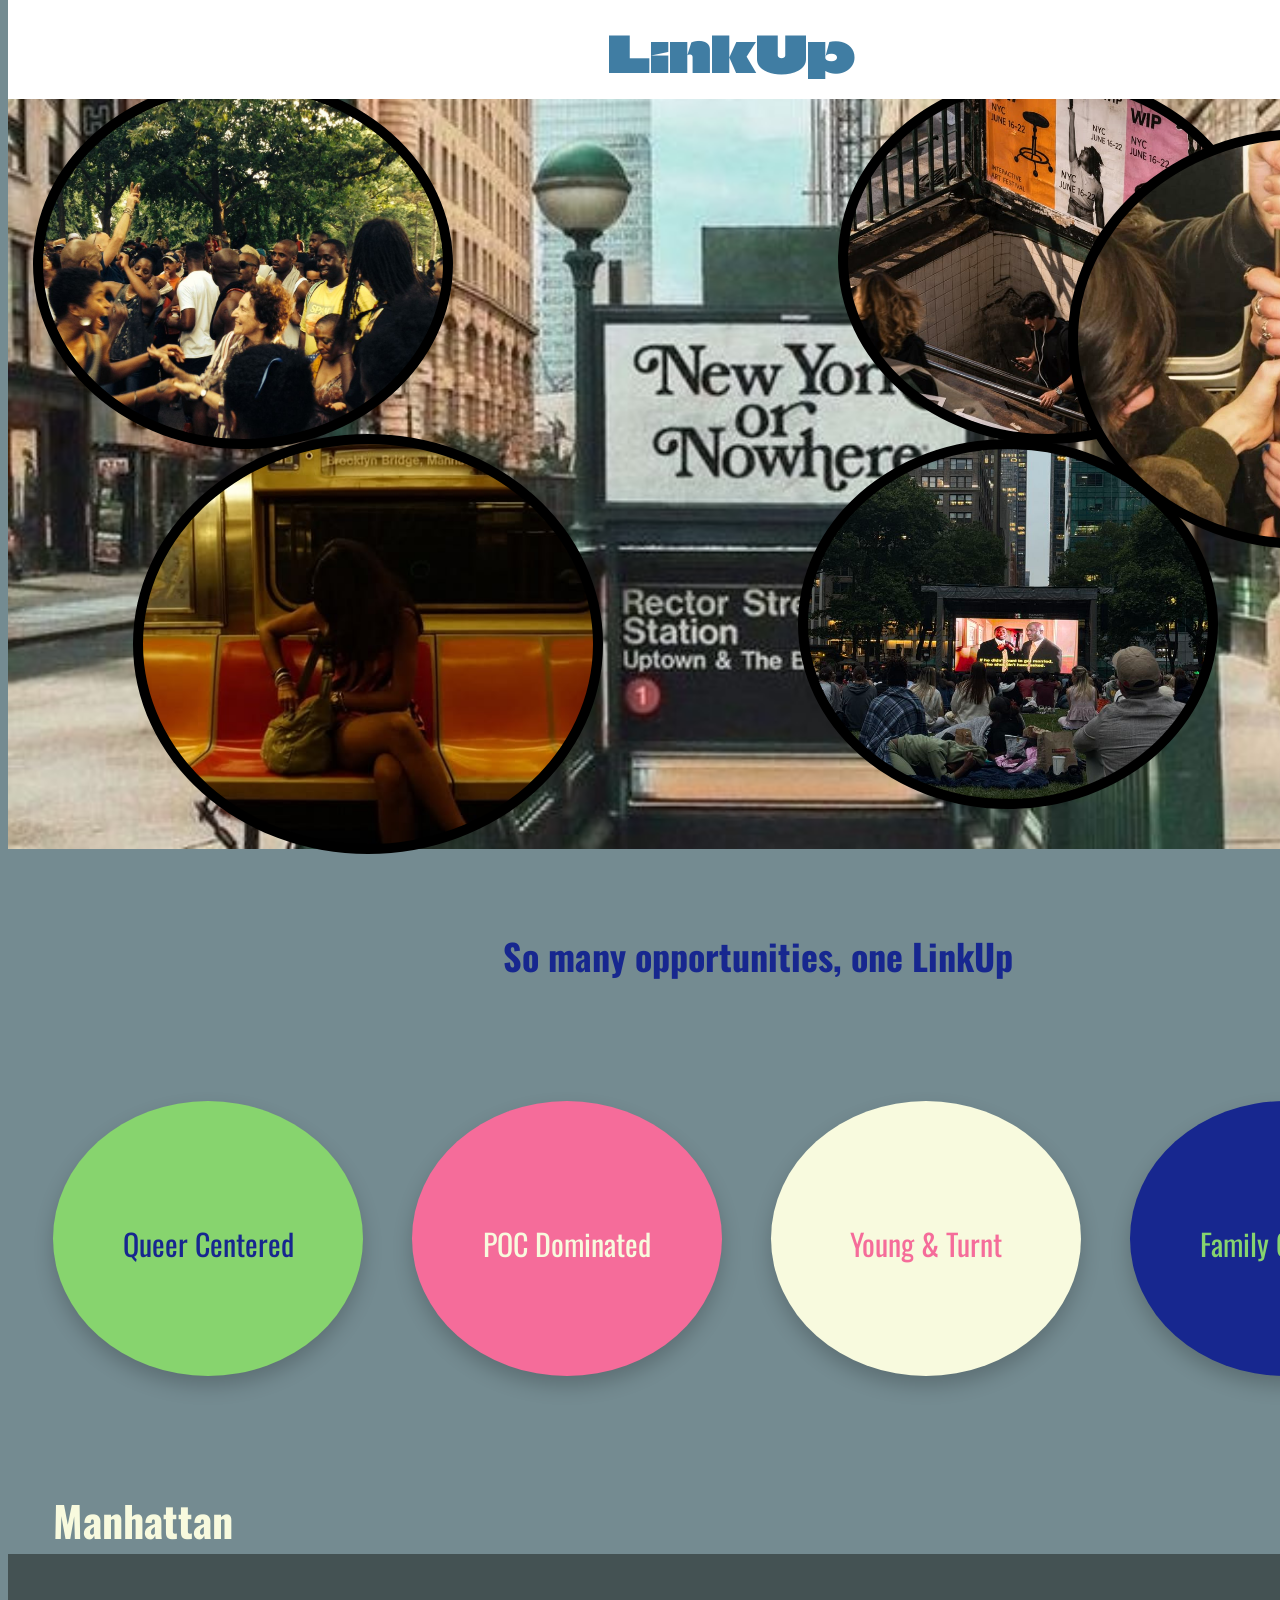
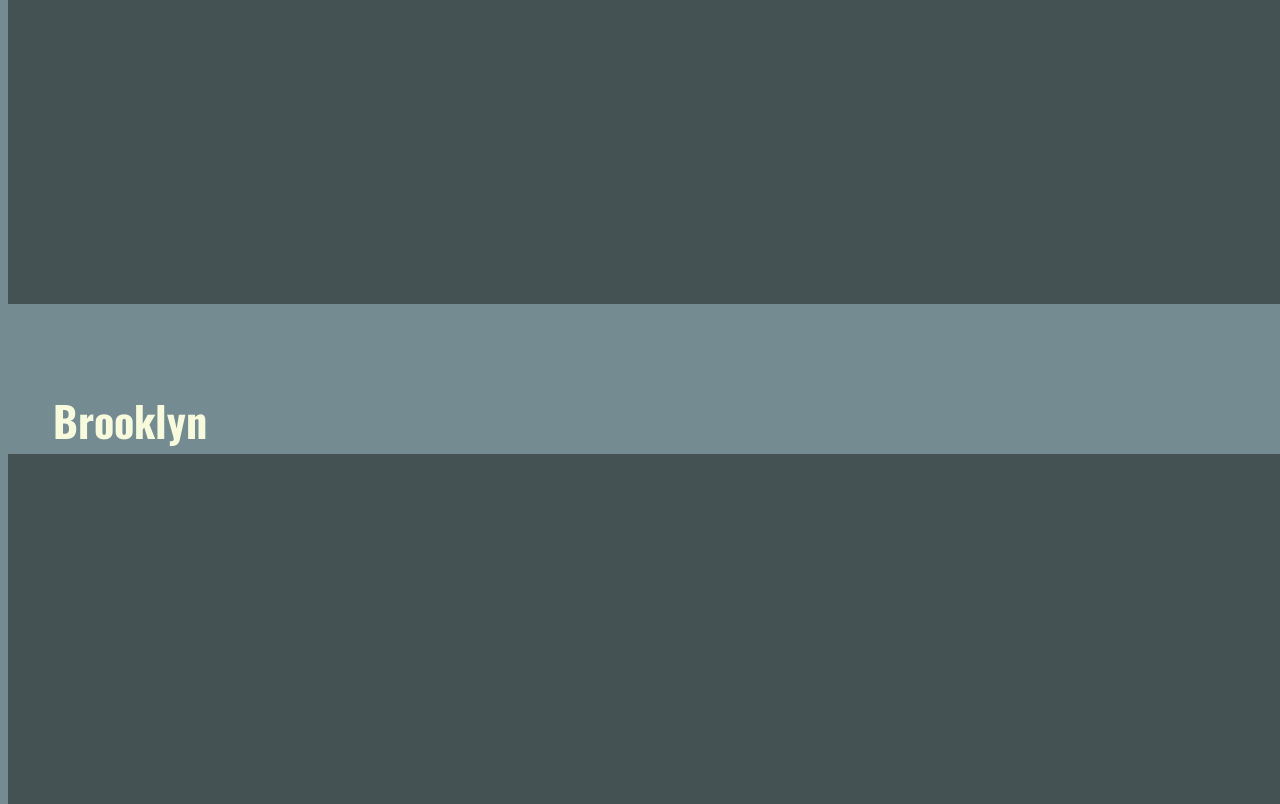
<file: index.html>
<!DOCTYPE html>
<html lang="en">
<head>
    <meta charset="UTF-8">
    <meta name="viewport" content="width=device-width, initial-scale=1.0">
    <title>LinkUp: Event Finder</title>

    <link rel="stylesheet" type="text/css" href="css/index.css">

    <link rel="preconnect" href="https://fonts.googleapis.com">
    <link rel="preconnect" href="https://fonts.gstatic.com" crossorigin>
    <link href="https://fonts.googleapis.com/css2?family=Climate+Crisis:YEAR@1979&family=Oswald:wght@200..700&display=swap" rel="stylesheet">
</head>

<body>

    <div class="header">
        <h1 class="Logo">LinkUp</h1>
    </div>

    <div class="Intro">
        <div class="circle circle1"></div>
        <div class="circle circle2"></div>
        <div class="circle circle3"></div>
        <div class="circle circle4"></div>
        <div class="circle circle5"></div>
    </div>

    <div class="cat-details">
        <h1>So many opportunities, one LinkUp</h1>

        <div class="cat1">
            <p>Queer Centered</p>
        </div>

        <div class="cat2">
            <p>POC Dominated</p>
        </div>

        <div class="cat3">
            <p>Young & Turnt</p>
        </div>

        <div class="cat4">
            <p>Family Oriented</p>
        </div>
    </div>

    <div class="borough-header manhattan-header">
        <h1>Manhattan</h1>
    </div>

    <div class="Manhattan"></div>

    <div class="borough-header brooklyn-header">
        <h1>Brooklyn</h1>
    </div>

    <div class="Brooklyn"></div>

    <div id="event-popup" class="popup hidden">
        <div class="popup-content">
            <button id="close-popup">×</button>

            <h2 id="popup-name"></h2>
            <p id="popup-description"></p>

            <p><strong>Date:</strong> <span id="popup-date"></span></p>
            <p><strong>Time:</strong> <span id="popup-time"></span></p>
            <p><strong>Location:</strong> <span id="popup-location"></span></p>
            <p><strong>Cost:</strong> <span id="popup-cost"></span></p>

            <a id="popup-url" href="#" target="_blank">Event Link</a>
        </div>
    </div>

    <script src="app.js"></script>

</body>
</html>
</file>
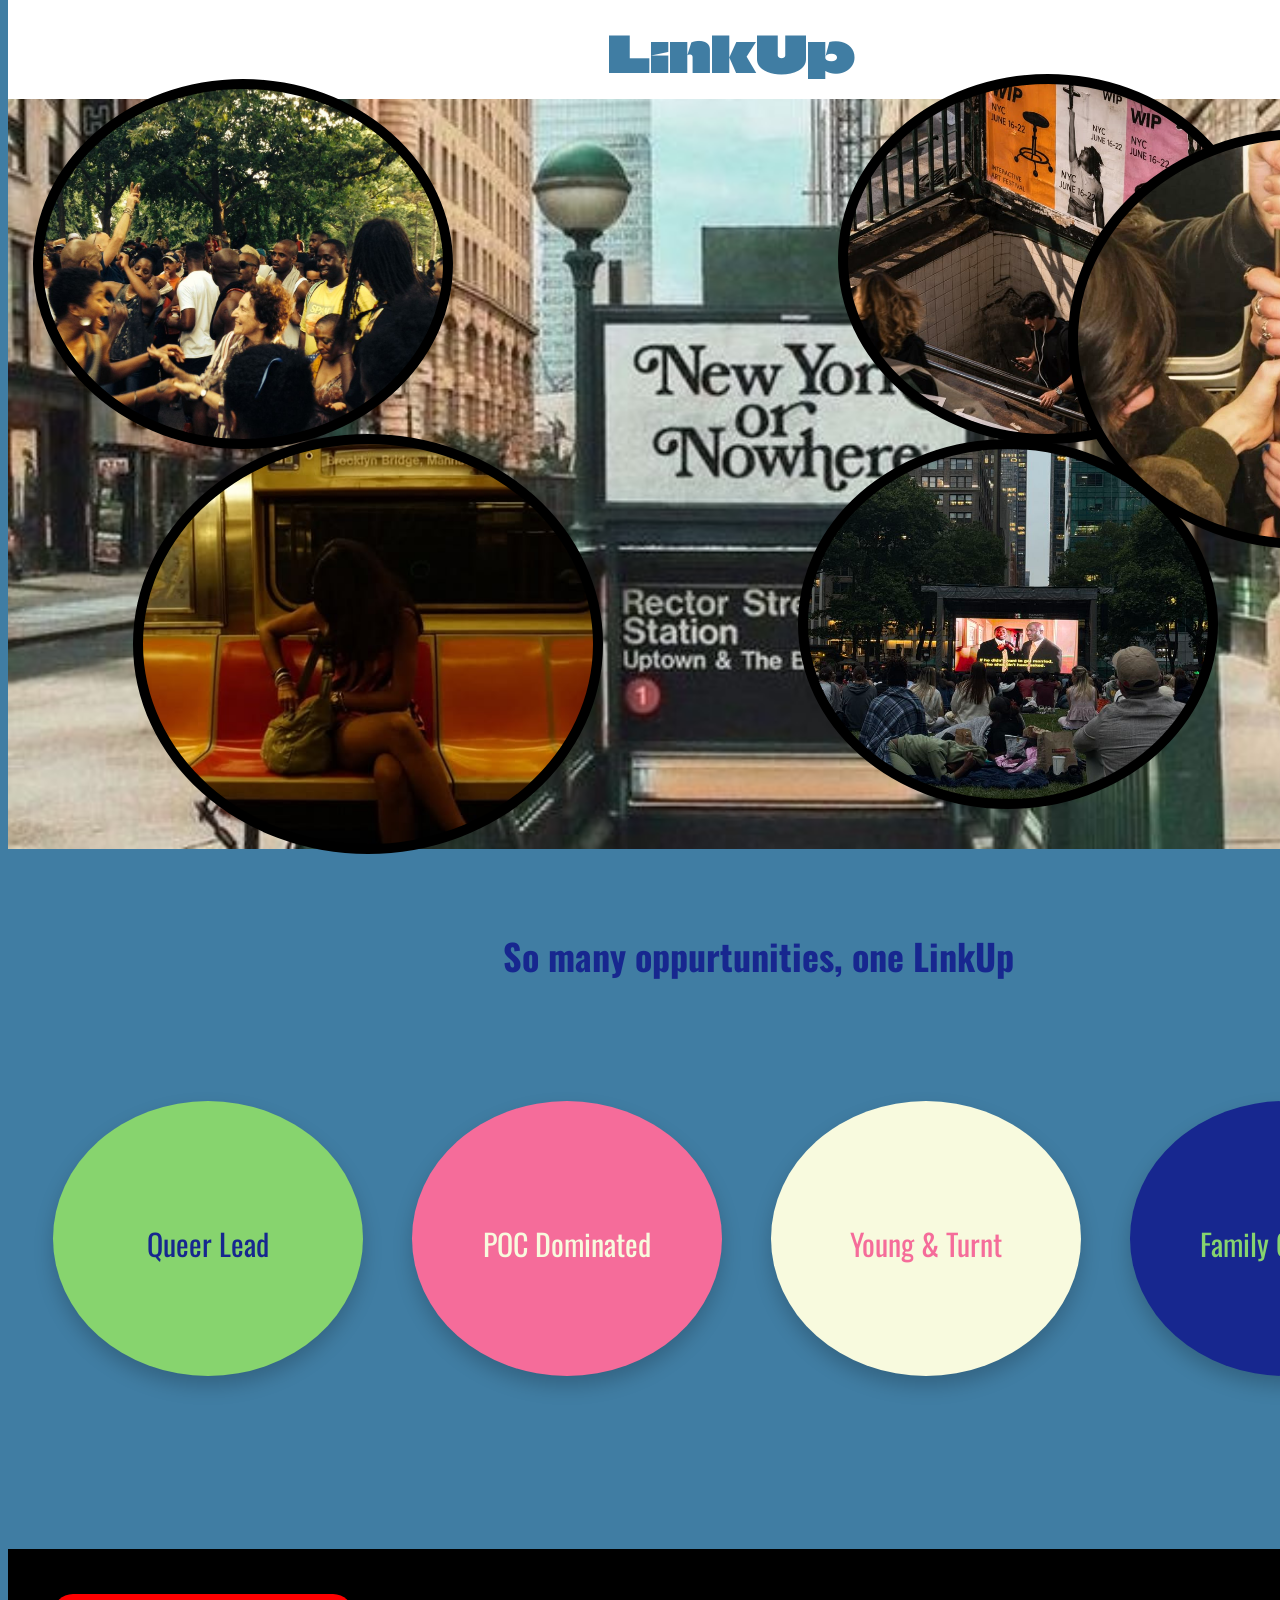
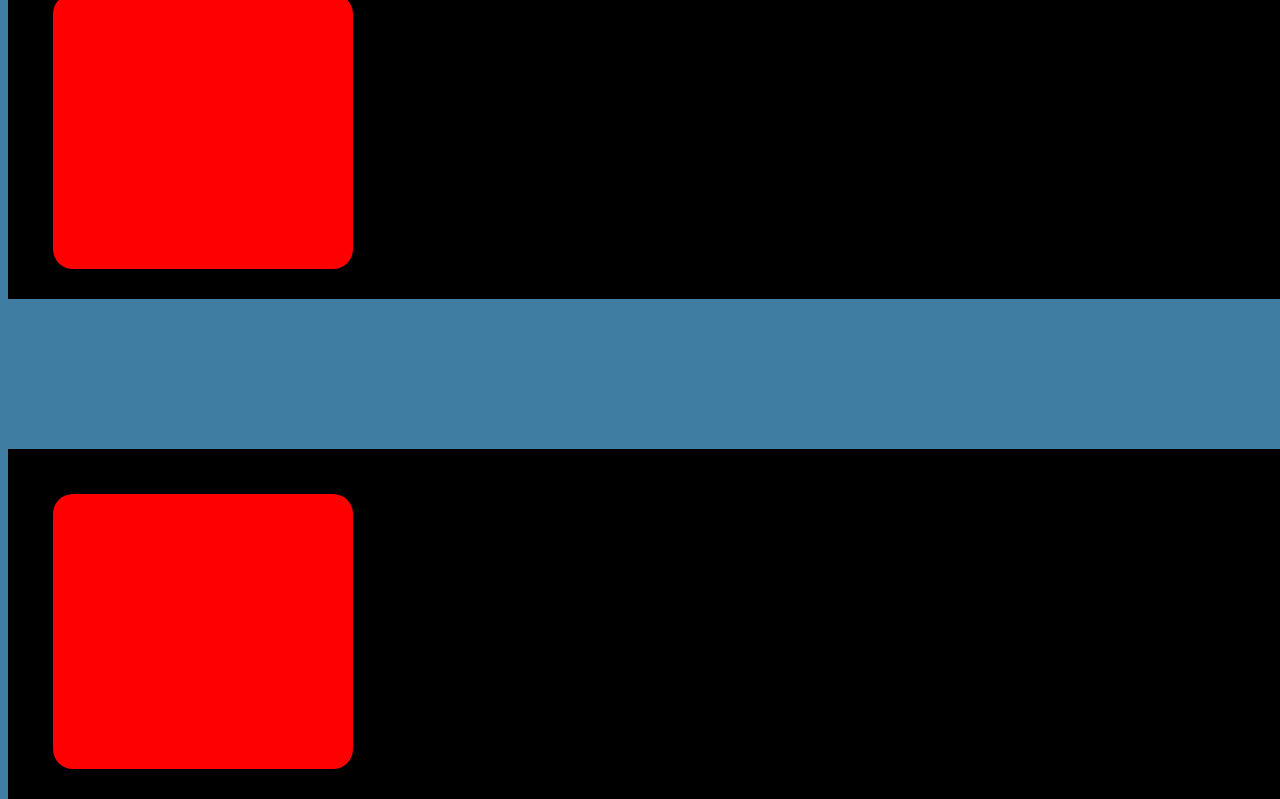
<file: frontend/index.html>
<!DOCTYPE html>
<html lang="en">
<head>
    <meta charset="UTF-8">
    <meta name="viewport" content="width=device-width, initial-scale=1.0">
    <title>LinkUp: Event Finder</title>
    <link rel="stylesheet" type="text/css" href="css/index.css">
    <link rel="preconnect" href="https://fonts.googleapis.com">
    <link rel="preconnect" href="https://fonts.gstatic.com" crossorigin>
    <link href="https://fonts.googleapis.com/css2?family=Climate+Crisis:YEAR@1979&family=Oswald:wght@200..700&display=swap" rel="stylesheet">
</head>

<script src="app.js"></script>

<body>
    <div class="header">
        <h1 class="Logo">LinkUp</h1>
    </div>



    <div class="Intro">   
        <div class="circle1"> </div>
        <div class="circle2"> </div>
        <div class="circle3"> </div>      
        <div class="circle4"> </div>
        <div class="circle5"> </div>

    </div>


    <div class="cat-details">
        <h1>So many oppurtunities, one LinkUp</h1>
        <div class="cat1"><p>Queer Lead</p></div>
        <div class="cat2"><p>POC Dominated</p></div>
        <div class="cat3"><p>Young & Turnt</p></div>
        <div class="cat4"><p>Family Oriented</p></div>
    </div>


    <button class="Mhn-filter">Filter &#10225;</button>


    <div class="Manhattan">
        <div class="event-card">   </div>

    </div>


    <button class="Bk-filter">Filter &#10225;</button>


    <div class="Brooklyn">
        <div class="event-card">   </div>

    </div>












</body>
</html>
</file>
<file: css/index.css>
* {
    background-color: #748B91;
    font-family: "Oswald", sans-serif;
}

.header {
    display: block;
    width: 1500px;
    height: 100px;
    top: 0;
    position: sticky;
    overflow: -moz-hidden-unscrollable;
    background-color: white;
    margin-top: -35px;
    z-index: 20;
}

.Logo {
    font-family: "Climate Crisis", sans-serif;
    background-color: transparent;
    padding-left: 40%;
    padding-top: 20px;
    font-size: 50px;
    color: #407DA3;
}

.Intro {
    display: block;
    width: 1500px;
    height: 750px;
    background-image: url("images/intromain.jpg");
    background-size: cover;
    background-position: center;
    background-repeat: no-repeat;
    position: absolute;
}

.circle {
    cursor: default;
}

.circle1 {
    display: block;
    width: 400px;
    height: 350px;
    border-radius: 50%;
    position: absolute;
    margin-top: -20px;
    margin-left: 25px;
    background-image: url("images/intro1.jpg");
    background-size: cover;
    background-position: center;
    background-repeat: no-repeat;
    border: black 10px solid;
}

.circle2 {
    display: block;
    width: 450px;
    height: 400px;
    border-radius: 50%;
    position: absolute;
    margin-left: 125px;
    margin-top: 335px;
    background-image: url("images/intro2.jpg");
    background-size: cover;
    background-position: center;
    background-repeat: no-repeat;
    border: black 10px solid;
}

.circle3 {
    display: block;
    width: 400px;
    height: 350px;
    border-radius: 50%;
    position: absolute;
    margin-left: 830px;
    margin-top: -25px;
    background-image: url("images/intro3.jpg");
    background-size: cover;
    background-position: center;
    background-repeat: no-repeat;
    border: black 10px solid;
}

.circle4 {
    display: block;
    width: 450px;
    height: 400px;
    border-radius: 50%;
    position: absolute;
    margin-left: 1060px;
    margin-top: 30px;
    background-image: url("images/intro4.jpg");
    background-size: cover;
    background-position: center;
    background-repeat: no-repeat;
    border: black 10px solid;
}

.circle5 {
    display: block;
    width: 400px;
    height: 350px;
    border-radius: 50%;
    position: absolute;
    margin-left: 790px;
    margin-top: 340px;
    background-image: url("images/intro5.jpg");
    background-size: cover;
    background-position: center;
    background-repeat: no-repeat;
    border: black 10px solid;
}

.cat-details {
    display: block;
    width: 1500px;
    height: 550px;
    background-color: transparent;
    position: absolute;
    margin-top: 780px;
}

.cat-details h1 {
    text-align: center;
    margin-top: 50px;
    font-size: 36px;
    color: #17278F;
    background-color: transparent;
}

.cat1,
.cat2,
.cat3,
.cat4 {
    display: inline-block;
    width: 310px;
    height: 275px;
    border-radius: 50%;
    margin-top: 95px;
    margin-left: 45px;
    text-align: center;
    text-justify: distribute;
    box-shadow: 0 10px 20px rgba(0, 0, 0, 0.2);
    cursor: pointer;
}

.cat1 p,
.cat2 p,
.cat3 p,
.cat4 p {
    margin-top: 120px;
    background-color: transparent;
    font-size: 30px;
}

.cat1 {
    background-color: #87D46E;
    color: #17278F;
}

.cat2 {
    background-color: #F56C9A;
    color: #F8FADE;
}

.cat3 {
    background-color: #F8FADE;
    color: #F56C9A;
}

.cat4 {
    background-color: #17278F;
    color: #87D46E;
}

.cat1.active-filter,
.cat2.active-filter,
.cat3.active-filter,
.cat4.active-filter {
    outline: 8px solid white;
    transform: scale(1.04);
}

.borough-header {
    width: 1500px;
    display: flex;
    align-items: center;
    position: absolute;
    background: transparent;
}

.borough-header h1 {
    background: transparent;
    color: #F8FADE;
    font-size: 42px;
    margin: 0;
    padding-left: 45px;
}

.manhattan-header {
    margin-top: 1390px;
}

.brooklyn-header {
    margin-top: 1890px;
}

.Manhattan,
.Brooklyn {
    width: 1500px;
    height: 350px;
    background-color: #445253;
    position: absolute;

    display: flex;
    flex-direction: row;
    flex-wrap: nowrap;

    overflow-x: scroll;
    overflow-y: hidden;

    gap: 20px;
    padding: 45px;
    box-sizing: border-box;
    scroll-behavior: smooth;
}

.Manhattan {
    margin-top: 1455px;
}

.Brooklyn {
    margin-top: 1955px;
}

.event-card {
    flex: 0 0 300px;
    width: 300px;
    min-width: 300px;
    height: 275px;

    background: #407DA3;
    border-radius: 20px;
    padding: 20px;
    box-sizing: border-box;

    cursor: pointer;
}

.event-card h2 {
    background: transparent;
    color: white;
    font-size: 28px;
    text-align: center;
}

.category-dots {
    display: flex;
    gap: 8px;
    background: transparent;
    margin-bottom: 15px;
}

.category-dot {
    display: inline-block;
    width: 16px;
    height: 16px;
    border-radius: 50%;
    flex-shrink: 0;
}

.event-date {
    background: transparent;
    color: white;
    text-align: center;
    font-size: 18px;
    margin-top: 10px;
}

.popup {
    position: fixed;
    inset: 0;
    background: rgba(0, 0, 0, 0.65);
    display: flex;
    justify-content: center;
    align-items: center;
    z-index: 999;
}

.hidden {
    display: none;
}

.popup-content {
    width: 500px;
    min-height: 300px;
    background: #F8FADE;
    border-radius: 20px;
    padding: 30px;
    position: relative;
    color: #17278F;
}

.popup-content * {
    background: transparent;
}

#close-popup {
    position: absolute;
    top: 15px;
    right: 20px;
    border: none;
    font-size: 30px;
    cursor: pointer;
    color: #17278F;
    background: transparent;
}

#popup-url {
    color: #F56C9A;
    font-size: 20px;
}
</file>
<file: frontend/css/index.css>
*{
    background-color: #407DA3;
    font-family: "Oswald", sans-serif;
}
.header{
    display: block;
    width: 1500px;
    height: 100px;
    top: 0;
    position: sticky;
    overflow: -moz-hidden-unscrollable;
    background-color: white;
    margin-top: -35px;
}
.Logo{
    font-family: "Climate Crisis", sans-serif;
    background-color: transparent;
    padding-left: 40%;
    padding-top: 20px;
    font-size: 50px;
    color: #407DA3;
}



.Intro{
    display: block;
    width: 1500px;
    height: 750px;
    background-image: url("images/intromain.jpg");
    background-size: cover;
    background-position: center;
    background-repeat: no-repeat;
    position: absolute
}
.circle1{
    display: block;
    width: 400px;
    height: 350px;
    border-radius: 50%;
    position: absolute;
    margin-top: -20px;
    margin-left: 25px;
    background-image: url("images/intro1.jpg");
    background-size: cover;
    background-position: center;
    background-repeat: no-repeat;
    border: black 10px solid;
}

.circle2{
    display: block;
    width: 450px;
    height: 400px;
    border-radius: 50%;
    position: absolute;
    margin-left: 125px;
    margin-top: 335px;
     background-image: url("images/intro2.jpg");
    background-size: cover;
    background-position: center;
    background-repeat: no-repeat;
    border: black 10px solid;
}

.circle3{
    display: block;
    width: 400px;
    height: 350px;
    border-radius: 50%;
    position: absolute;
    margin-left: 830px;
    margin-top: -25px;
     background-image: url("images/intro3.jpg");
    background-size: cover;
    background-position: center;
    background-repeat: no-repeat;
    border: black 10px solid;
}

.circle4{
    display: block;
    width: 450px;
    height: 400px;
    border-radius: 50%;
    position: absolute;
    margin-left: 1060px;
    margin-top: 30px;
    background-image: url("images/intro4.jpg");
    background-size: cover;
    background-position: center;
    background-repeat: no-repeat;
    border: black 10px solid;
}

.circle5{
    display: block;
    width: 400px;
    height: 350px;
    border-radius: 50%;
    position: absolute;
    margin-left: 790px;
    margin-top: 340px;
    background-image: url("images/intro5.jpg");
    background-size: cover;
    background-position: center;
    background-repeat: no-repeat;
    border: black 10px solid;
}


.cat-details{
    display: block;
    width: 1500px;
    height: 550px;
    background-color: transparent;
    position: absolute;
    margin-top: 780px;
}
.cat-details h1{
    text-align: center;
    margin-top: 50px;
    font-size: 36px;
    color: #17278F;
}
.cat1, .cat2, .cat3, .cat4 {
    display: inline-block;
    width: 310px;
    height: 275px;
    background-color: red;
    border-radius: 50%;
    margin-top: 95px;
    margin-left: 45px;
    text-align: center;
    text-justify: distribute;
    box-shadow: 0 10px 20px rgba(0, 0, 0, 0.2);
}
.cat1 p, .cat2 p, .cat3 p, .cat4 p{
    margin-top: 120px;
    background-color: transparent;
    font-size: 30px;
}
.cat1{
    background-color: #87D46E;
    color: #17278F;
}
.cat2{
    background-color: #F56C9A;
    color: #F8FADE;
}
.cat3{
    background-color: #F8FADE;
    color: #F56C9A;
}
.cat4{
    background-color: #17278F;
    color: #87D46E;
}






.Mhn-filter{
    display: block;
    background: red;
    position: absolute;
    margin-top: 1400px;
    margin-left: 1350px;
    width: 125px;
    height: 50px;
    font-size: 20px;
}

.Manhattan{
    width: 1500px;
    height: 350px;
    background-color: black;
    position: absolute;
    margin-top: 1450px;
    display: flex;
    flex-wrap: wrap;
    overflow-y: auto;
    overflow-x: hidden;
    box-sizing: border-box;
}



.Bk-filter{
    display: block;
    background: red;
    position: absolute;
    margin-top: 1900px;
    margin-left: 1350px;
    width: 125px;
    height: 50px;
    font-size: 20px;
}


.Brooklyn{
    width: 1500px;
    height: 350px;
    background-color: black;
    position: absolute;
    margin-top: 1950px;
    display: flex;
    flex-wrap: wrap;
    overflow-y: auto;
    overflow-x: hidden;
    box-sizing: border-box;
}

.Manhattan, .Brooklyn{
    display:flex;
    overflow-x:auto;
    overflow-y:hidden;
    gap:20px;
    padding:45px;
}
.event-card{
    width:300px;
    height:275px;
    background:red;
    border-radius:20px;
    flex-shrink:0;
    flex: 0 0 300px;
    padding: 20px;
    box-sizing: border-box;
}

.event-card h2{
    background: transparent;
    color: white;
    font-size: 28px;
    text-align: center;
}
</file>
